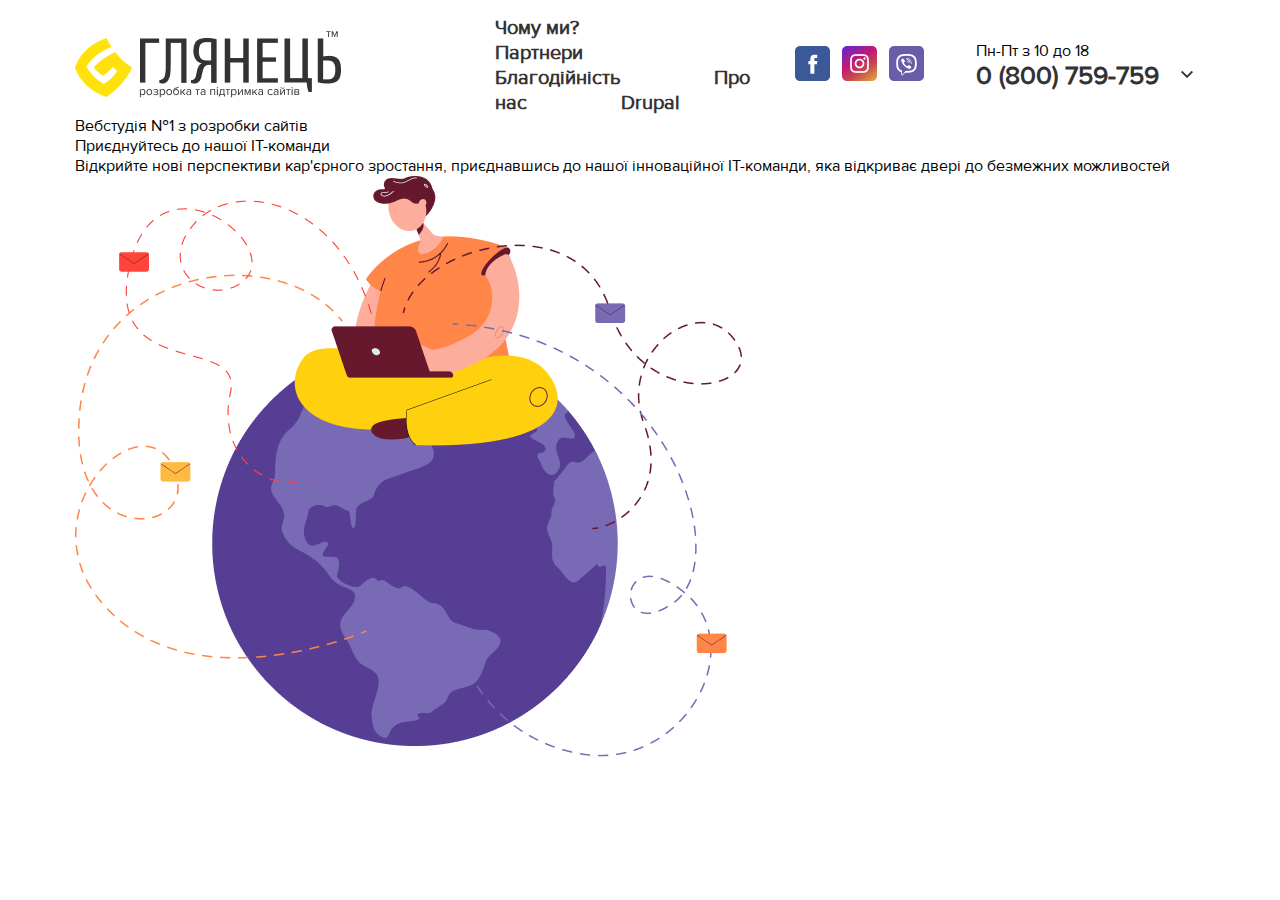
<file: index.html>
<!DOCTYPE html>
<html lang="en">
<head>
    <meta charset="UTF-8">
    <meta name="viewport" content="width=device-width, initial-scale=1.0">
    <link rel="stylesheet" href="css/style.css">
    <title>Глянець - розробка та підтримка сайтів</title>
</head>
<body>
    <div class="header">
        <div class="container">
            <div class="header__inner">
                <div class="header__logo">
                    <img src="img/logo.png" alt="">
                </div>
                <nav class="nav">
                    <a class="nav__link" href="#">Чому ми?</a>
                    <a class="nav__link" href="#">Партнери</a>
                    <a class="nav__link" href="#">Благодійність</a>
                    <a class="nav__link" href="#">Про нас</a>
                    <a class="nav__link" href="#">Drupal</a>
                </nav>
                <div class="header__social">
                    <a class="header__social-link" href="#"><img src="img/facebook.png" alt=""></a>
                    <a class="header__social-link" href="#"><img src="img/instagram.png" alt=""></a>
                    <a class="header__social-link" href="#"><img src="img/viber.png" alt=""></a>
                    <div class="header__phone__wrapper">
                        Пн-Пт з 10 до 18
                        <div class="header__phone__wrapper__line">
                            <a class="header__phone" href="tel:+0800759759">0 (800) 759-759</a>
                            <button class="header__phone__arrow"><img src="img/chevron_down.png" alt=""></button>
                        </div>
                    </div>  
                </div>
            </div>
            <div class="header__down">
                <div class="header__text">
                    <div class="header__subtitle__up">
                        Вебстудія №1 з розробки сайтів
                    </div>
                    <div class="header__title">
                        Приєднуйтесь до нашої IT-команди
                    </div>
                    <div class="header__subtitle__down">
                        Відкрийте нові перспективи кар'єрного зростання, приєднавшись до нашої інноваційної IT-команди, 
                        яка відкриває двері до безмежних можливостей
                    </div>
                </div>
                <div class="bg"></div>
            </div>
        </div>
    </div>
</body>
</html>
</file>
<file: css/style.css>
@font-face {
  font-family: "ProximanovaRegular";
  src: url("../fonts/proximanova_regular.ttf") format("truetype");
  font-style: normal;
  font-weight: normal;
}
* {
  margin: 0;
}

body {
  font-family: "ProximanovaRegular", sans-serif;
}

.container {
  margin: 0 75px;
  height: 100vh;
}

.header__inner {
  padding-top: 16px;
  display: flex;
  align-items: center;
}

.header__logo {
  margin-right: 154px;
}

.nav__link {
  color: #333333;
  text-decoration: none;
  margin-right: 90px;
  font-size: 20px;
  font-weight: 600;
  line-height: 25px;
}

.header__social {
  display: flex;
  align-items: center;
  margin-left: 25px;
}

.header__social-link {
  margin-right: 12px;
}

.header__phone__wrapper {
  display: grid;
  margin-left: 40px;
}

.header__phone__wrapper__line {
  display: flex;
  align-items: center;
  font-weight: 400;
  font-size: 16px;
}

.header__phone__arrow {
  background-color: #fff;
  border: 0;
}

.header__contacts {
  display: flex;
}

.header__phone {
  color: #333333;
  text-decoration: none;
  font-size: 26px;
  font-weight: 700;
  line-height: 25px;
  width: 193px;
}

.bg {
  background-image: url(../img/Group.png);
  width: 667px;
  height: 654px;
  top: 234px;
  left: 1178px;
  gap: 0px;
  opacity: 0px;
}/*# sourceMappingURL=style.css.map */
</file>
